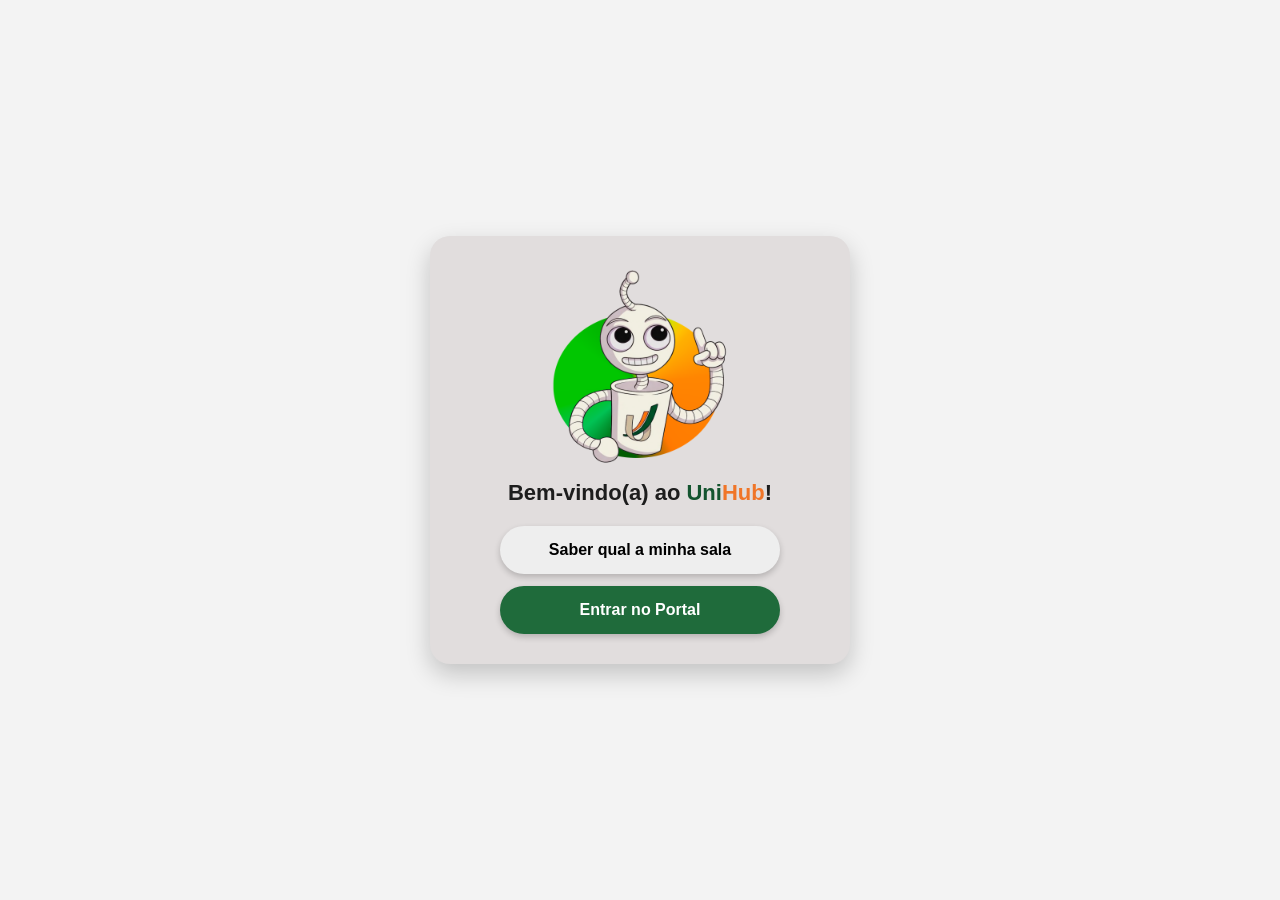
<file: UniHub/index.html>
<!DOCTYPE html>
<html lang="pt-BR">
    <head>
        <meta charset="UTF-8">
        <meta name="viewport" content="width=device-width, initial-scale=1.0">
        <link rel="stylesheet" href="style.css">
        <link rel="stylesheet" href="dashboard.css">
        <title>UniHub</title>
        <link rel="icon" type="image/png" href="img\mascote.png">
    </head>

    <body>
    <!--Tela Inicial-->    
        <div class="container">
            <img src="img\mascote.png" alt="Mascote" class="mascote">
        <h1>Bem-vindo(a) ao <span class="uni">Uni</span><span class="hub">Hub</span>!</h1>

        <div class="botoes">
           <a href="boot.html"> <button class="btn btn-claro" onclick="saberSala()">
                 Saber qual a minha sala
            </button></a>
            <a href="login.html"><button class="btn btn-verde" onclick="acessarPortal()">
                 Entrar no Portal
            </button></a>

        </div>

</div>

<script src="script.js"></script>
</body>
</html>
</file>
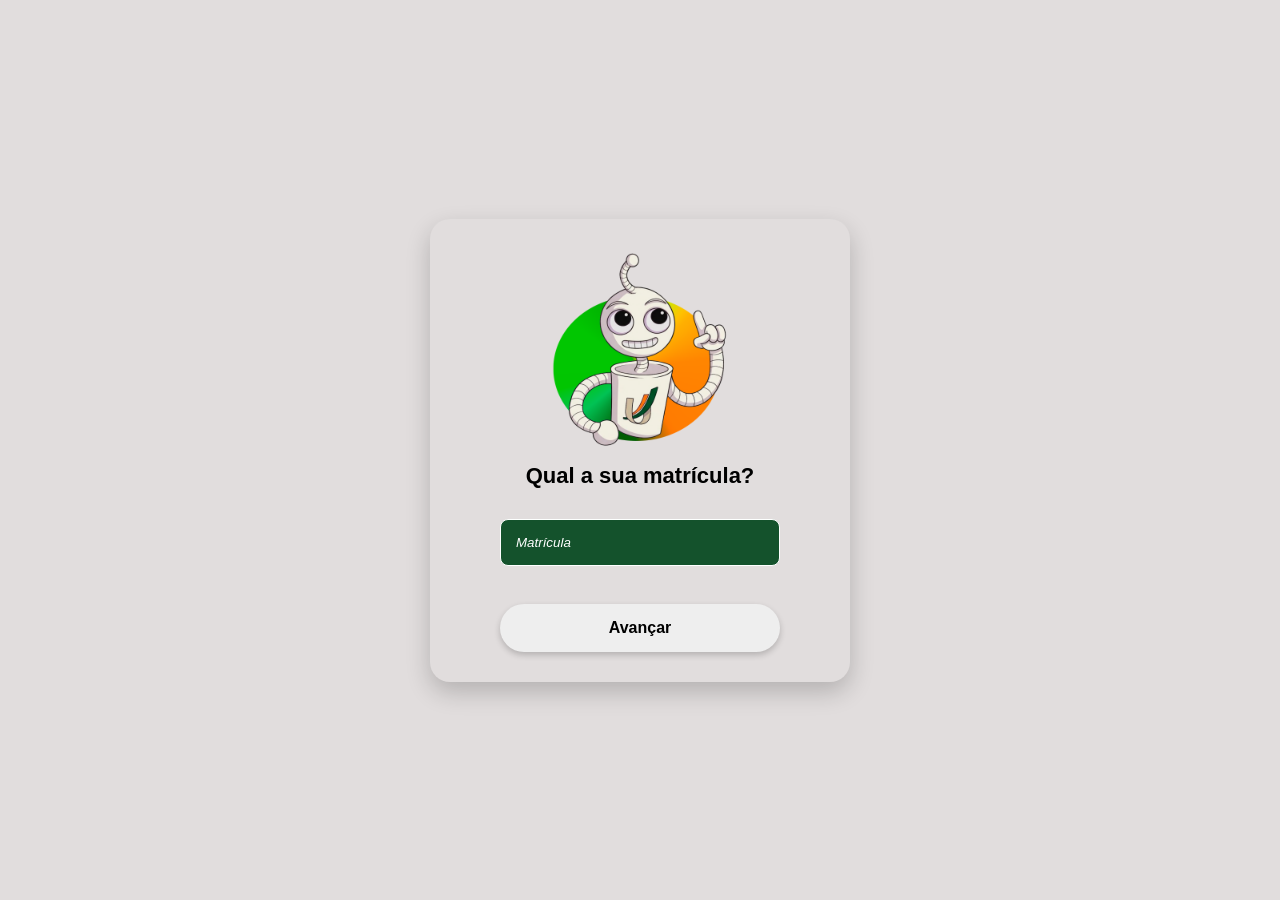
<file: UniHub/boot.html>
<!DOCTYPE html>
<html lang="pt-BR">
    <head>
        <meta charset="UTF-8">
        <meta name="viewport" content="width=device-width, initial-scale=1.0">
        <link rel="stylesheet" href="style.css">
        <title>UniBoot</title>
        <link rel="icon" type="image/png" href="img\mascote.png">
    </head>

    <body>
    <!--Tela Inicial-->    
        <div class="container">
            <img src="img\mascote.png" alt="Mascote" class="mascote">
        <h1>Qual a sua matrícula?</h1>

        <input type="text" placeholder="Matrícula" name="nome" required><br><br>

        <div class="botoes">
           <a href="sala.html"> <button class="btn btn-claro" onclick="saberSala()">
                 Avançar
            </button></a>

</div>

<script src="script.js"></script>
</body>
</html>
</file>
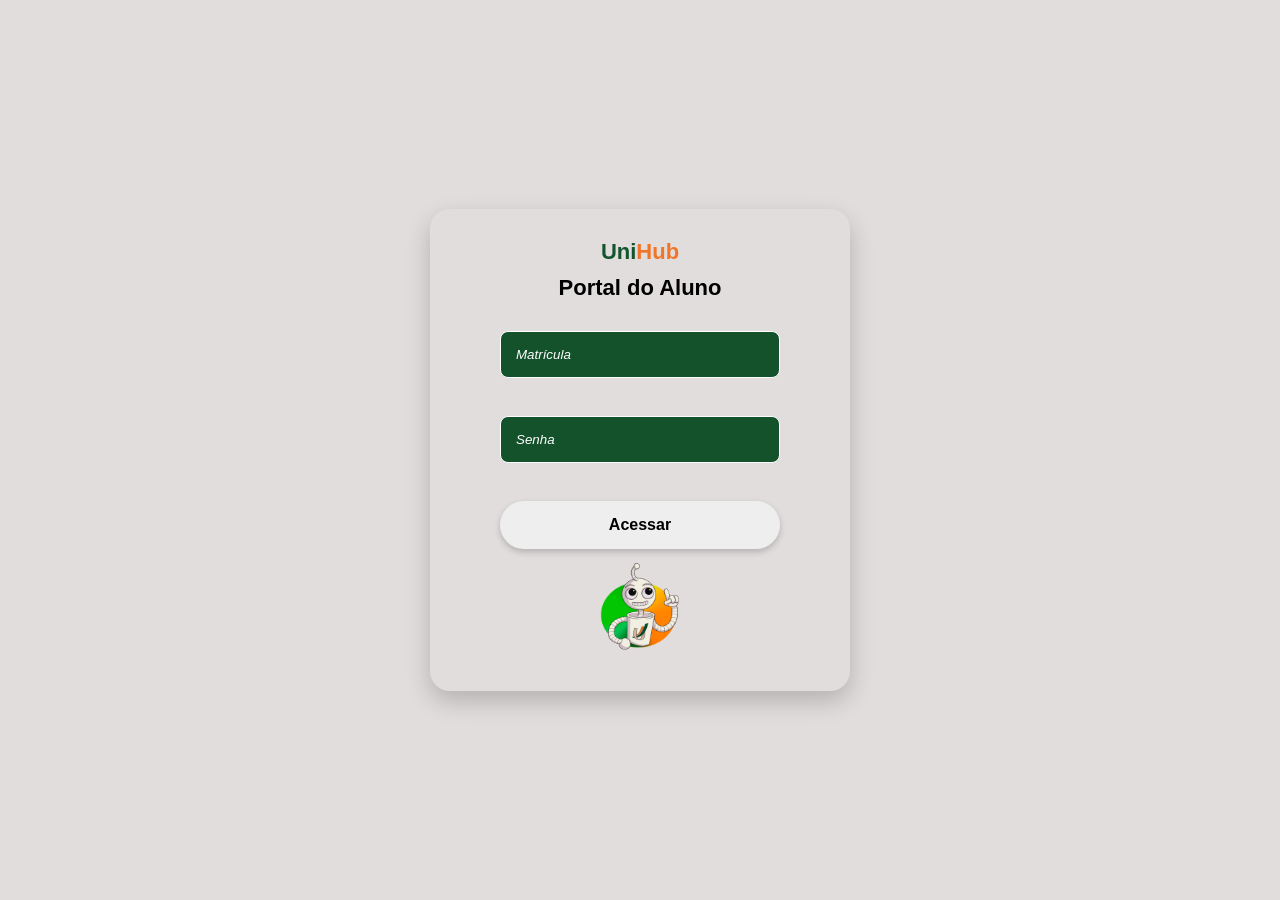
<file: UniHub/login.html>
<!DOCTYPE html>
<html lang="pt-BR">
    <head>
        <meta charset="UTF-8">
        <meta name="viewport" content="width=device-width, initial-scale=1.0">
        <link rel="stylesheet" href="style.css">
        <title>UniBoot</title>
        <link rel="icon" type="image/png" href="img\mascote.png">
    </head>

    <body>
    <!--Tela Inicial-->    
        <div class="container">
            <h1><span class="uni">Uni</span><span class="hub">Hub</span></h1>
        <h1>Portal do Aluno</h1>

        <input type="text" placeholder="Matrícula" name="nome" required><br><br>
        <input type="text" placeholder="Senha" name="nome" required><br><br>

        <div class="botoes">
           <a href="dashboard.html"> <button class="btn btn-claro" onclick="portal()">
                 Acessar
            </button></a>

            <!-- POPUP -->
<div class="popup-overlay" id="popup">

    <div class="popup">

        <span class="close" onclick="fecharPopup()">
            &times;
        </span>

        <h2>Olá, aluno 👋</h2>

        <p>
            Precisa de ajuda para encontrar sua sala?
        </p>

        <button onclick="fecharPopup()">
            Fechar
        </button>

    </div>

</div>

            <img src="img\mascote.png" alt="Mascote" class="mascoteicon" onclick="abrirPopup()">
</div>

<script src="script.js"></script>
</body>
</html>
</file>
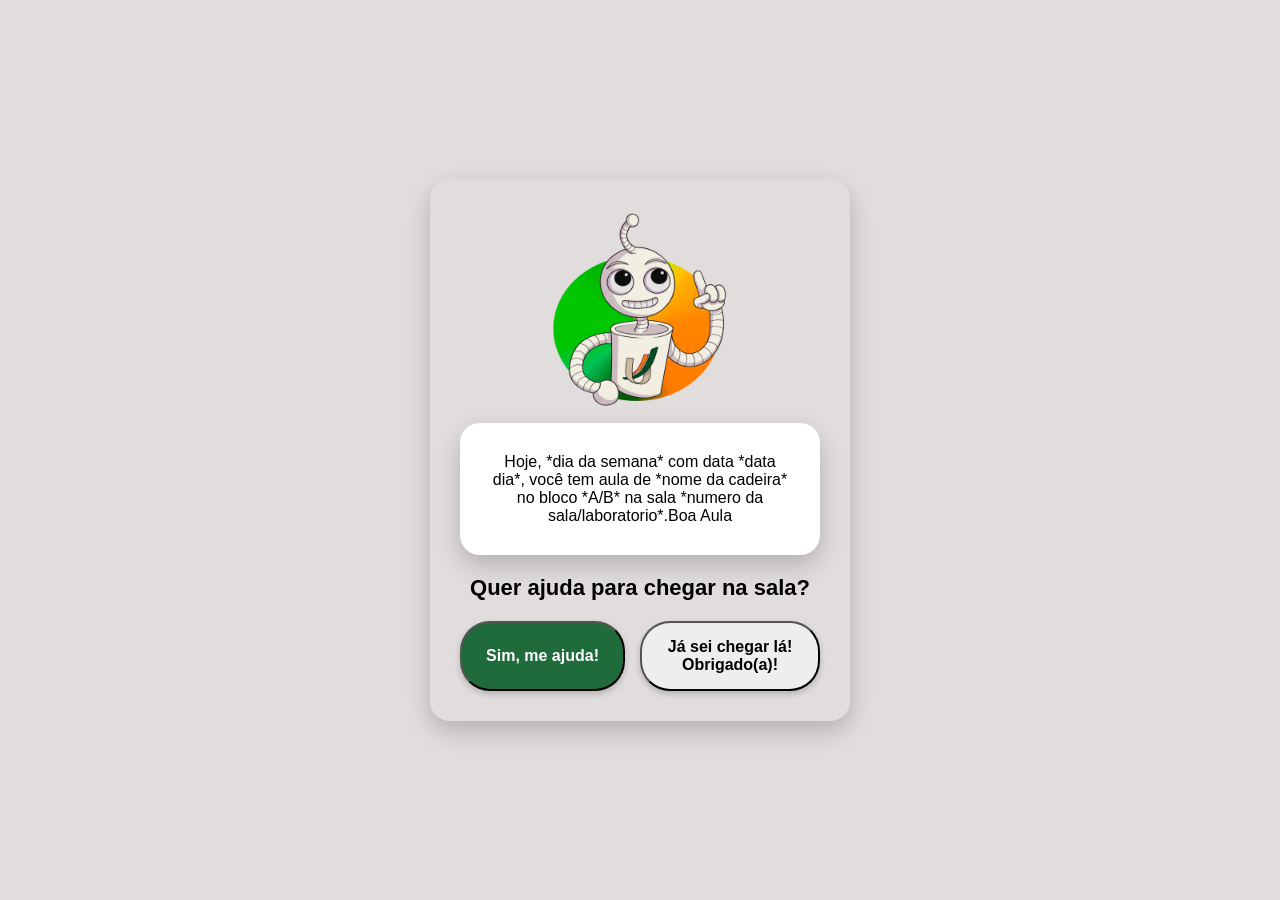
<file: UniHub/sala.html>
<!DOCTYPE html>
<html lang="pt-BR">
    <head>
        <meta charset="UTF-8">
        <meta name="viewport" content="width=device-width, initial-scale=1.0">
        <link rel="stylesheet" href="style.css">
        <title>UniBoot</title>
        <link rel="icon" type="image/png" href="img\mascote.png">
    </head>

    <body>
    <!--Tela Inicial-->    
        <div class="container">
            <img src="img\mascote.png" alt="Mascote" class="mascote">
            <div class="resposta">
        <p>Hoje, *dia da semana* com data *data dia*, você tem aula de *nome da cadeira* no bloco *A/B* na sala *numero da sala/laboratorio*.Boa Aula </p>
            </div>

        <h3>Quer ajuda para chegar na sala?</h3>

        <div class="botoes2">
            <button class="btn2 btn-verde" onclick="gps()">
                 Sim, me ajuda!
            </button>
           <a href="index.html"> <button class="btn2 btn-claro" onclick="telaLogin()">
                 Já sei chegar lá! Obrigado(a)!
            </button></a>

</div>

<script src="script.js"></script>
</body>
</html>
</file>
<file: UniHub/style.css>
/*Tela inicial*/

* {
    margin: 0;
    padding: 0;
    box-sizing: border-box;
}

body {
    margin: 0;
    font-family: Arial, sans-serif;
    background-color: #E1DDDD;
    display: flex;
    justify-content: center;
    align-items: center;
    height: 100vh;
}
/*Container central*/
.container{
    width: 100%;
    max-width: 420px;
    background: #E1DDDD;
    padding: 30px;
    border-radius: 20px;
    box-shadow: 0 10px 25px rgba(0,0,0,0.2);
    text-align: center;
}

/*imagem do robô*/
.mascote{
    width: 200px;
    margin-bottom: 10px;
}


h1{
    font-size: 22px;
    margin-bottom: 10px;
}

.uni{
    color: #14542F;
}
.hub{
    color: #F07528;
}

.botoes{
    display: flex;
    flex-direction: column;
    align-items: center;
    gap: 12px;
    margin-top: 20px; 

}
.btn{
    width: 280px;
    padding: 15px;
    border: none;
    border-radius: 30px;
    font-weight: 600;
    font-size: 16px;
    cursor: pointer;
    transition: 0.3s;
    box-shadow: 0 3px 6px rgba(0,0,0,0.2)
}

.btn-claro {
    background-color: #eeeeee;
    color: black;
}

.btn-claro:hover {
    background-color: #e0e0e0;
    transform: scale(1.03);

}

.btn-verde {
    background-color: #1f6b3b;
    color: white;
}

.btn-verde:hover {
    background-color: #14522c;
    transform: scale(1.03);
}


/*Tela do Boot*/
label {
    text-align: left;
    font-size: 14px;
    margin-bottom: 5px;
}

input, select {
    width: 280px;
    background-color: #14522c;
    color: #e0e0e0;
    padding: 15px;
    border: 1px solid #fdfffe;
    border-radius: 8px;
    /*margin-bottom: 15px;*/
    margin-top: 20px;
}

input::placeholder {
    color: #ffffff;
    font-style: italic;
    /*opacity: 50; /* deixa mais forte (alguns navegadores reduzem automaticamente) */
}

/*Resposta do Boot*/
.resposta{
    width: 100%;
    max-width: 420px;
    background: #ffffff;
    padding: 30px;
    border-radius: 20px;
    box-shadow: 0 10px 25px rgba(0,0,0,0.2);
    text-align: center;
}

h3{
    font-size: 22px;
    margin-bottom: 10px;
    margin-top: 20px;
}

.botoes2{
    display: flex;
    justify-content: center;
    gap: 15px;
    margin-top: 20px;
}

.btn2 {
    flex: 1;              
    max-width: 180px;    
    padding: 15px;
    border-radius: 30px;
    font-size: 16px;
    font-weight: bold;
    cursor: pointer;
    transition: 0.3s;
    box-shadow: 0 3px 6px rgba(0,0,0,0.2);
}
/*Tela de Login*/
.mascoteicon{
    width: 90px;
    margin-bottom: 10px;
}
/* ROBÔ */
.robo {
    cursor: pointer;
    transition: 0.3s;
}

.robo:hover {
    transform: scale(1.05);
}

/* FUNDO ESCURO */
.popup-overlay {

    position: fixed;

    top: 0;
    left: 0;

    width: 100%;
    height: 100%;

    background: rgba(0,0,0,0.5);

    display: none;

    justify-content: center;
    align-items: center;

    z-index: 999;
}

/* POPUP */
.popup {

    width: 400px;

    background: white;

    padding: 30px;

    border-radius: 20px;

    text-align: center;

    position: relative;

    animation: aparecer 0.3s ease;
}

/* BOTÃO FECHAR */
.close {

    position: absolute;

    top: 15px;
    right: 20px;

    font-size: 28px;

    cursor: pointer;
}

/* BOTÃO */
.popup button {

    margin-top: 20px;

    padding: 12px 20px;

    border: none;

    border-radius: 10px;

    background: #166534;

    color: white;

    cursor: pointer;
}

/* ANIMAÇÃO */
@keyframes aparecer {

    from {
        transform: scale(0.8);
        opacity: 0;
    }

    to {
        transform: scale(1);
        opacity: 1;
    }

}
</file>
<file: UniHub/dashboard.css>
/* ========================================================= */
/* RESET */
/* ========================================================= */

* {
    margin: 0;
    padding: 0;
    box-sizing: border-box;
}

/* ========================================================= */
/* VARIÁVEIS */
/* ========================================================= */

:root {

    --bg-color: #f3f3f3;

    --white: #ffffff;

    --green-dark: #165c3b;
    --green-light: #76ff87;
    --green-soft: #baf3c8;

    --orange: #ff8f1f;

    --text: #1d1d1d;
    --gray: #d8d8d8;

    --shadow:
        0 2px 10px rgba(0,0,0,0.08);

    --radius: 24px;
}

/* ========================================================= */
/* BODY */
/* ========================================================= */

body {

    font-family: "Segoe UI", sans-serif;
    background: var(--bg-color);
    color: var(--text);
}

/* ========================================================= */
/* CONTAINER */
/* ========================================================= */

.dashboard-container {

    display: flex;
    min-height: 100vh;
}

/* ========================================================= */
/* SIDEBAR */
/* ========================================================= */

.sidebar {

    width: 260px;
    background: #efefef;
    border-right: 1px solid #ddd;

    padding: 30px 20px;

    display: flex;
    flex-direction: column;
    justify-content: space-between;
}

/* LOGO */

.logo-title {

    font-size: 2rem;
    font-weight: 800;
}

.logo-subtitle {

    font-size: 1.8rem;
    margin-top: 4px;
}

.logo-subtitle span {

    color: #4f9d62;
}

/* MENU */

.sidebar-menu {

    margin-top: 50px;
}

.menu-item,
.submenu-item {

    display: flex;
    align-items: center;
    gap: 14px;

    padding: 14px 16px;

    border-radius: 14px;

    cursor: pointer;

    transition: 0.3s ease;

    margin-bottom: 12px;
}

.menu-item:hover,
.submenu-item:hover {

    background: #dddddd;
}

.menu-item img,
.submenu-item img {

    width: 24px;
}

.menu-item span,
.submenu-item span {

    font-size: 1.05rem;
}

.active {

    background: var(--green-soft);
}

.expandable-btn {

    display: flex;
    justify-content: space-between;
}

.menu-left {

    display: flex;
    align-items: center;
    gap: 14px;
}

/* SUBMENU */

.submenu {

    margin-left: 20px;
    margin-top: 8px;
}

/* MASCOTE */

.mascot-container {

    display: flex;
    justify-content: center;
    margin-top: 40px;
}

.mascot-image {

    width: 120px;
}

/* ========================================================= */
/* MAIN CONTENT */
/* ========================================================= */

.main-content {

    flex: 1;
    padding: 30px;
}

/* ========================================================= */
/* HEADER */
/* ========================================================= */

.top-header {

    display: flex;
    justify-content: space-between;
    align-items: center;

    background: var(--white);

    border-radius: 18px;

    padding: 20px 30px;

    box-shadow: var(--shadow);
}

/* MENU TOPO */

.top-nav {

    display: flex;
    gap: 60px;
}

.top-nav a {

    text-decoration: none;
    color: var(--text);

    font-size: 1.2rem;
}

/* ÁREA DIREITA */

.header-right {

    display: flex;
    align-items: center;
    gap: 24px;
}

/* NOTIFICAÇÃO */

.notification-wrapper {

    position: relative;
}

.notification-wrapper i {

    font-size: 1.5rem;
}

.notification-dot {

    position: absolute;

    top: -2px;
    right: -5px;

    width: 12px;
    height: 12px;

    border-radius: 50%;

    background: var(--orange);
}

/* AVATAR */

.user-avatar {

    width: 48px;
    height: 48px;

    border-radius: 50%;

    background: #ececec;

    display: flex;
    justify-content: center;
    align-items: center;
}

.user-avatar i {

    font-size: 1.3rem;
}

/* ========================================================= */
/* TÍTULOS */
/* ========================================================= */

.hero-title {

    margin: 40px 0;
}

.hero-title h1 {

    font-size: 3rem;
    font-weight: 800;
}

.hero-title h2 {

    margin-top: 8px;
    font-size: 2rem;
    font-weight: 400;
}

/* ========================================================= */
/* GRID */
/* ========================================================= */

.dashboard-grid {

    display: grid;

    grid-template-columns: 2fr 1.1fr;

    gap: 24px;
}

/* ========================================================= */
/* CARD PADRÃO */
/* ========================================================= */

.card {

    background: var(--white);

    border-radius: var(--radius);

    padding: 24px;

    box-shadow: var(--shadow);
}

/* ========================================================= */
/* CALENDÁRIO */
/* ========================================================= */

.calendar-card {

    min-height: 500px;
}

.card-header {

    display: flex;
    justify-content: space-between;
    align-items: center;
}

.card-title {

    display: flex;
    align-items: center;
    gap: 10px;
}

.card-title img {

    width: 22px;
}

.card-title h3 {

    font-size: 1.4rem;
}

.calendar-content {

    display: flex;
    gap: 24px;

    margin-top: 30px;
}

.calendar-wrapper {

    flex: 1;
}

.week-days,
.calendar-grid {

    display: grid;
    grid-template-columns: repeat(7, 1fr);

    gap: 12px;
}

.week-days {

    margin-bottom: 20px;
}

.week-days span {

    text-align: center;
    color: #666;
}

/* DIAS */

.day {

    border: none;

    height: 48px;

    border-radius: 12px;

    font-weight: bold;

    cursor: pointer;

    transition: 0.2s ease;
}

.day:hover {

    transform: scale(1.05);
}

.dark {

    background: var(--green-dark);
    color: white;
}

.light {

    background: var(--green-light);
    color: white;
}

.orange {

    background: var(--orange);
    color: white;
}

.disabled {

    background: #e0e0e0;
    color: #999;
}

.active-day {

    box-shadow:
        0 0 0 4px rgba(118,255,135,0.25);
}

/* EVENTOS */

.events-panel {

    width: 220px;

    border-left: 1px solid #e3e3e3;

    padding-left: 20px;
}

.events-panel h4 {

    margin-bottom: 20px;
}

.event-block {

    margin-bottom: 28px;
}

.event-block strong {

    display: block;
    margin-bottom: 10px;
}

/* ========================================================= */
/* PRAZOS */
/* ========================================================= */

.activities-card {

    height: fit-content;
}

.activities-title h3 {

    margin-bottom: 24px;
}

.activity-item {

    display: flex;
    gap: 14px;

    padding: 16px;

    background: #f8f8f8;

    border-radius: 16px;

    margin-bottom: 16px;

    box-shadow: var(--shadow);
}

.activity-bar {

    width: 6px;
    border-radius: 999px;
}

.green {

    background: #15b844;
}

.orange {

    background: var(--orange);
}

.activity-content span {

    color: var(--orange);
    font-weight: bold;
}

/* ========================================================= */
/* TABELA */
/* ========================================================= */

.updates-card table {

    width: 100%;
    margin-top: 24px;

    border-collapse: collapse;
}

.updates-card th {

    background: #e4e4e4;
    padding: 14px;
}

.updates-card td {

    padding: 16px;
    border-bottom: 1px solid #eee;
}

.pending {

    background: var(--orange);
    color: white;

    padding: 6px 14px;

    border-radius: 999px;

    font-size: 0.9rem;
}

/* ========================================================= */
/* NOTAS */
/* ========================================================= */

.grade-list {

    margin-top: 24px;
}

.grade-item {

    display: flex;
    justify-content: space-between;

    padding: 14px 0;

    border-bottom: 1px solid #eee;
}

.grade {

    padding: 6px 14px;

    border-radius: 999px;

    color: white;
    font-weight: bold;
}

.green-grade {

    background: var(--green-dark);
}

.orange-grade {

    background: var(--orange);
}

/* ========================================================= */
/* RESPONSIVIDADE */
/* ========================================================= */

.hamburger {

    display: none;
}

@media (max-width: 1200px) {

    .dashboard-grid {

        grid-template-columns: 1fr;
    }

    .calendar-content {

        flex-direction: column;
    }

    .events-panel {

        width: 100%;
        border-left: none;
        border-top: 1px solid #eee;

        padding-left: 0;
        padding-top: 20px;
    }
}

@media (max-width: 900px) {

    .sidebar {

        position: fixed;

        left: -100%;
        top: 0;

        z-index: 999;

        height: 100vh;

        transition: 0.3s ease;
    }

    .sidebar.active-sidebar {

        left: 0;
    }

    .hamburger {

        display: block;

        background: none;
        border: none;

        font-size: 1.5rem;
        cursor: pointer;
    }

    .top-nav {

        display: none;
    }

    .hero-title h1 {

        font-size: 2.2rem;
    }

    .hero-title h2 {

        font-size: 1.4rem;
    }
}

@media (max-width: 600px) {

    .main-content {

        padding: 16px;
    }

    .card {

        padding: 18px;
    }

    .calendar-grid {

        gap: 8px;
    }

    .day {

        height: 42px;
    }
}
</file>
